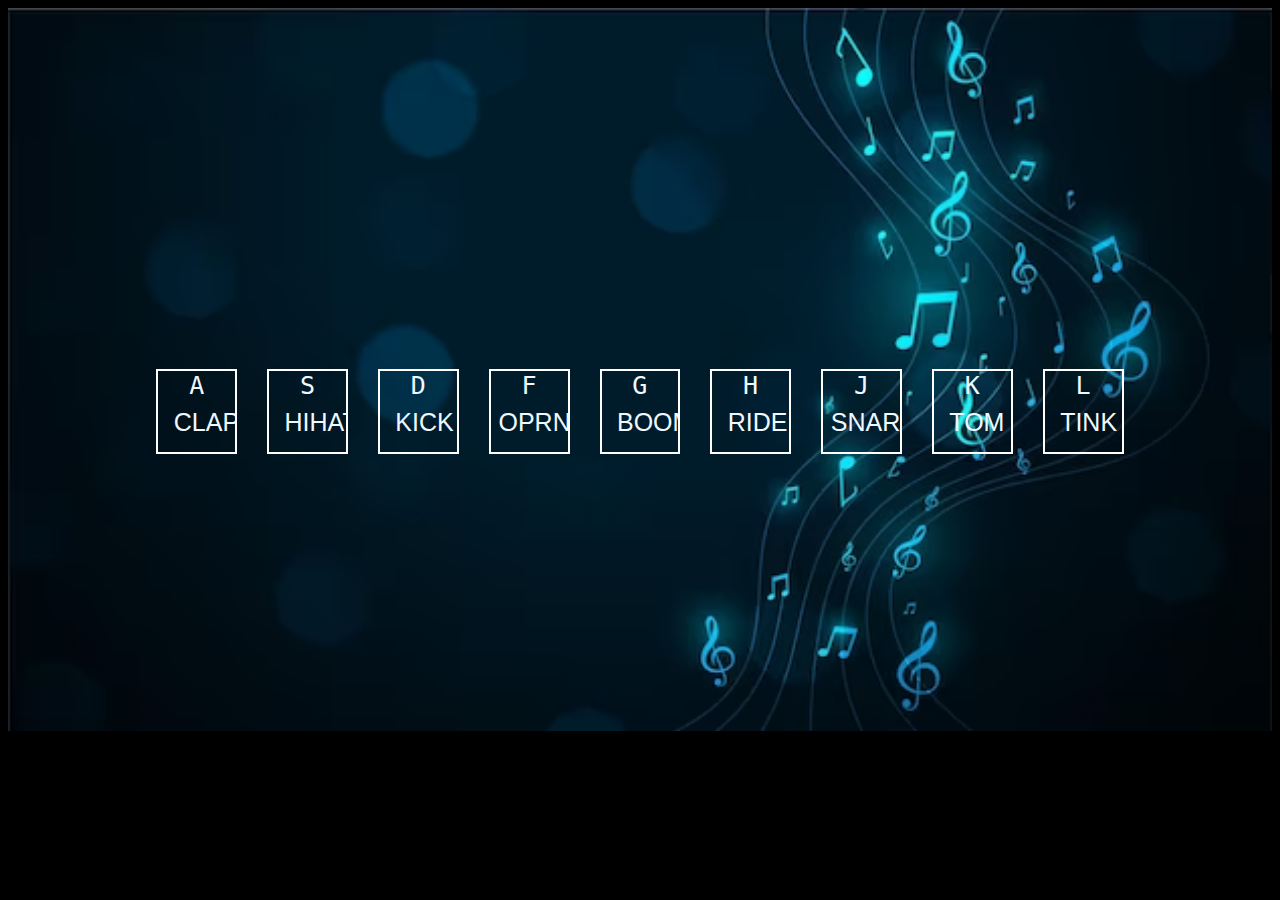
<file: index.html>
<!DOCTYPE html>
<html lang="en">

<head>
    <meta charset="UTF-8">
    <meta name="viewport" content="width=device-width, initial-scale=1.0">
    <title>DRUMB-KIT by Rahul </title>
    <link rel="stylesheet" href="style.css">
</head>

<body>
    <img src="/assests/glowing-musical-pentagram-background-with-sound-notes_1017-31220.avif" alt="background">
    <div class="keys">
        <div data-key="65" class="key">
            <kbd>A</kbd>
            <span class="sound">CLAP</span>
        </div>
        <!-- ============================================================================= -->
        <div data-key="83" class="key">
            <kbd>S</kbd>
            <span class="sound">HIHAT</span>
        </div>
        <!-- ============================================================================= -->
        <div data-key="68" class="key">
            <kbd>D</kbd>
            <span class="sound">KICK</span>
        </div>
        <!-- ============================================================================== -->
        <div data-key="70" class="key">
            <kbd>F</kbd>
            <span class="sound ffffff">OPRNHAT</span>
        </div>
        <!-- ============================================================================== -->
        <div data-key="71" class="key">
            <kbd>G</kbd>
            <span class="sound">BOOM</span>
        </div>
        <!-- ============================================================================= -->
        <div data-key="72" class="key">
            <kbd>H</kbd>
            <span class="sound">RIDE</span>
        </div>
        <!-- ============================================================================= -->
        <div data-key="74" class="key">
            <kbd>J</kbd>
            <span class="sound jjjjjj">SNARE</span>
        </div>
        <!-- ============================================================================== -->
        <div data-key="75" class="key">
            <kbd>K</kbd>
            <span class="sound">TOM</span>
        </div>
        <!-- ======================================================================================= -->

        <div data-key="76" class="key">
            <kbd>L</kbd>
            <span class="sound">TINK</span>
        </div>
    </div>


    <audio data-key="65" src="/assests/clap.wav"></audio>
    <audio data-key="83" src="/assests/hihat.wav"></audio>
    <audio data-key="68" src="/assests/kick.wav"></audio>
    <audio data-key="70" src="/assests/openhat.wav"></audio>
    <audio data-key="71" src="/assests/boom.wav"></audio>
    <audio data-key="72" src="/assests/ride.wav"></audio>
    <audio data-key="74" src="/assests/snare.wav"></audio>
    <audio data-key="75" src="/assests/tom.wav"></audio>
    <audio data-key="76" src="/assests/tink (1).wav"></audio>

</body>
<script src="drumb.js"></script>

</html>
</file>
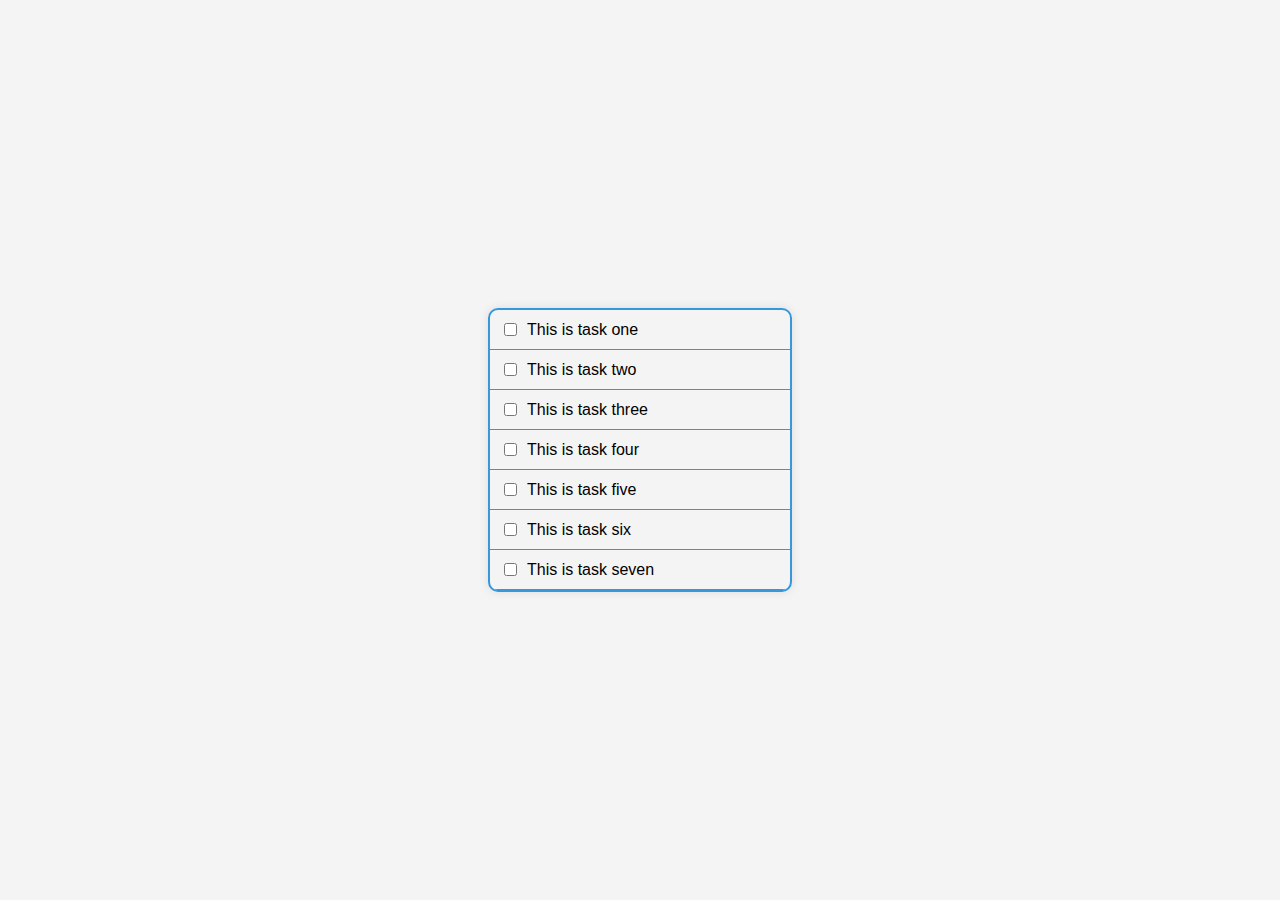
<file: day -10/index.html>
<!DOCTYPE html>
<html lang="en">

<head>
    <meta charset="UTF-8">
    <meta name="viewport" content="width=device-width, initial-scale=1.0">
    <title>Document</title>
  <script src="script.js"></script>
    <link rel="stylesheet" href="style.css">
</head>
<body>
    <div class="container">
    <div class="item">
        <input type="checkbox">
        <p>This is task one</p>
    </div>
    <div class="item">
        <input type="checkbox">
        <p>This is task two</p>
    </div>
    <div class="item">
        <input type="checkbox">
        <p>This is task three</p>
    </div>
    <div class="item">
        <input type="checkbox">
        <p>This is task four</p>
    </div>
    <div class="item">
        <input type="checkbox">
        <p>This is task five</p>
    </div>
    <div class="item">
        <input type="checkbox">
        <p>This is task six</p>
    </div>
    <div class="item">
        <input type="checkbox">
        <p>This is task seven</p>
    </div>
</div>
</body>

</html>
</file>
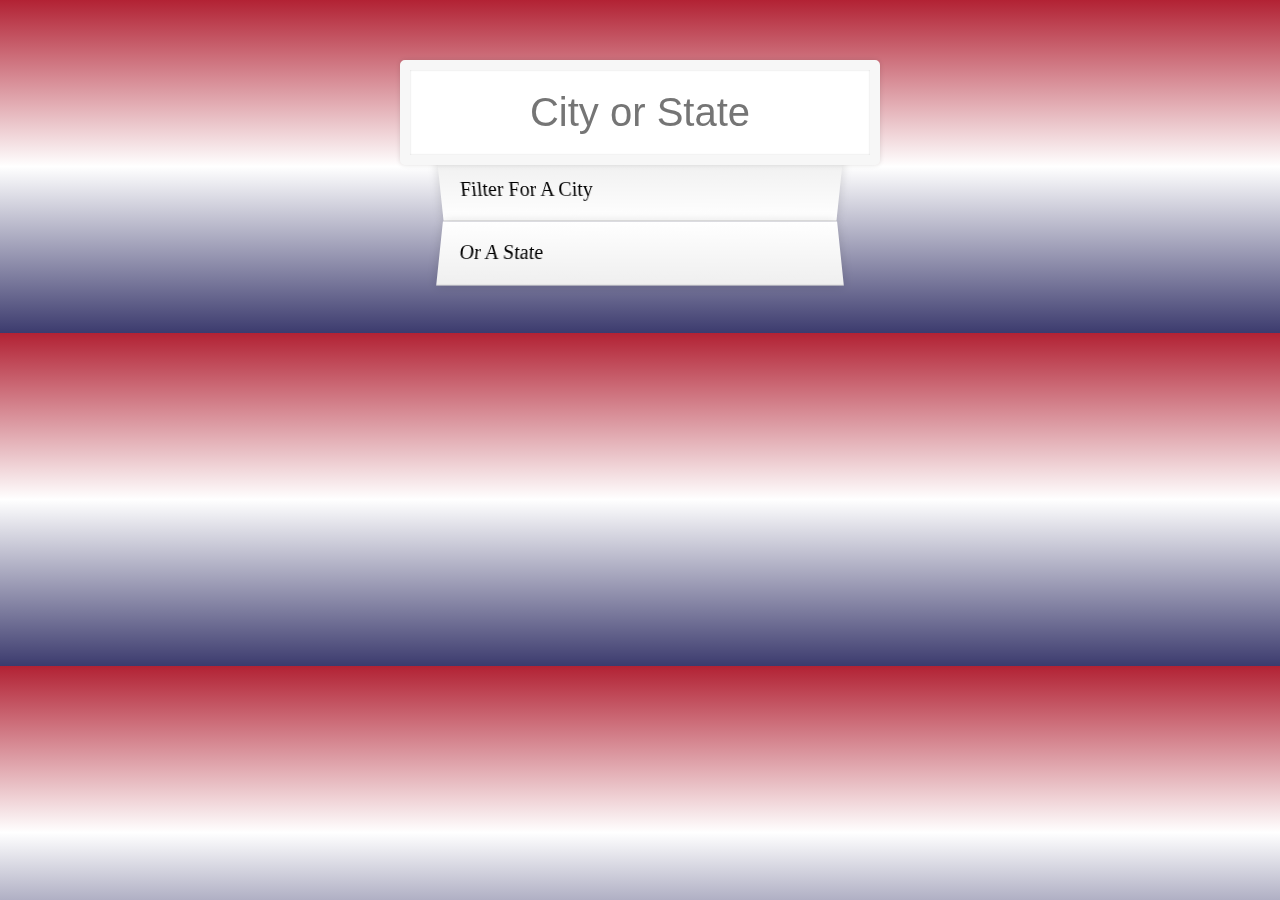
<file: day -6/index.html>
<!DOCTYPE html>
<html lang="en">

<head>
  <meta charset="UTF-8">
  <title>search the city</title>
  <link rel="stylesheet" href="style.css">
</head>

<body>

  <form class="search-form">
    <input type="text" class="search" placeholder="City or State">
    <ul class="suggestions">
      <li>Filter for a city</li>
      <li>or a state</li>
    </ul>
  </form>

  <script>
    // Wait for the DOM to be fully loaded
    document.addEventListener('DOMContentLoaded', function () {
      const endpoint = 'https://gist.githubusercontent.com/Miserlou/c5cd8364bf9b2420bb29/raw/2bf258763cdddd704f8ffd3ea9a3e81d25e2c6f6/cities.json';
      const cities = [];

      // Fetch data and handle promise
      fetch(endpoint)
        .then(blob => blob.json())
        .then(data => cities.push(...data))
        .catch(error => console.error('Error fetching data:', error));

      function findMatches(wordToMatch, cities) {
        return cities.filter(place => {
          const regex = new RegExp(wordToMatch, 'gi');
          return place.city.match(regex) || place.state.match(regex);
        });
      }

      function numberWithCommas(x) {
        return x.toString().replace(/\B(?=(\d{3})+(?!\d))/g, ',');
      }

      function displayMatches() {
        const matchArray = findMatches(this.value, cities);
        const html = matchArray.map(place => {
          const regex = new RegExp(this.value, 'gi');
          const cityName = place.city.replace(regex, `<span class="hl">${this.value}</span>`);
          const stateName = place.state.replace(regex, `<span class="hl">${this.value}</span>`);
          return `
            <li>
              <span class="name">${cityName}, ${stateName}</span>
              <span class="population">${numberWithCommas(place.population)}</span>
            </li>
          `;
        }).join('');
        document.querySelector('.suggestions').innerHTML = html;
      }

      const searchInput = document.querySelector('.search');

      // Add event listeners after DOM is loaded
      searchInput.addEventListener('change', displayMatches);
      searchInput.addEventListener('keyup', displayMatches);
    });
  </script>

</body>

</html>
</file>
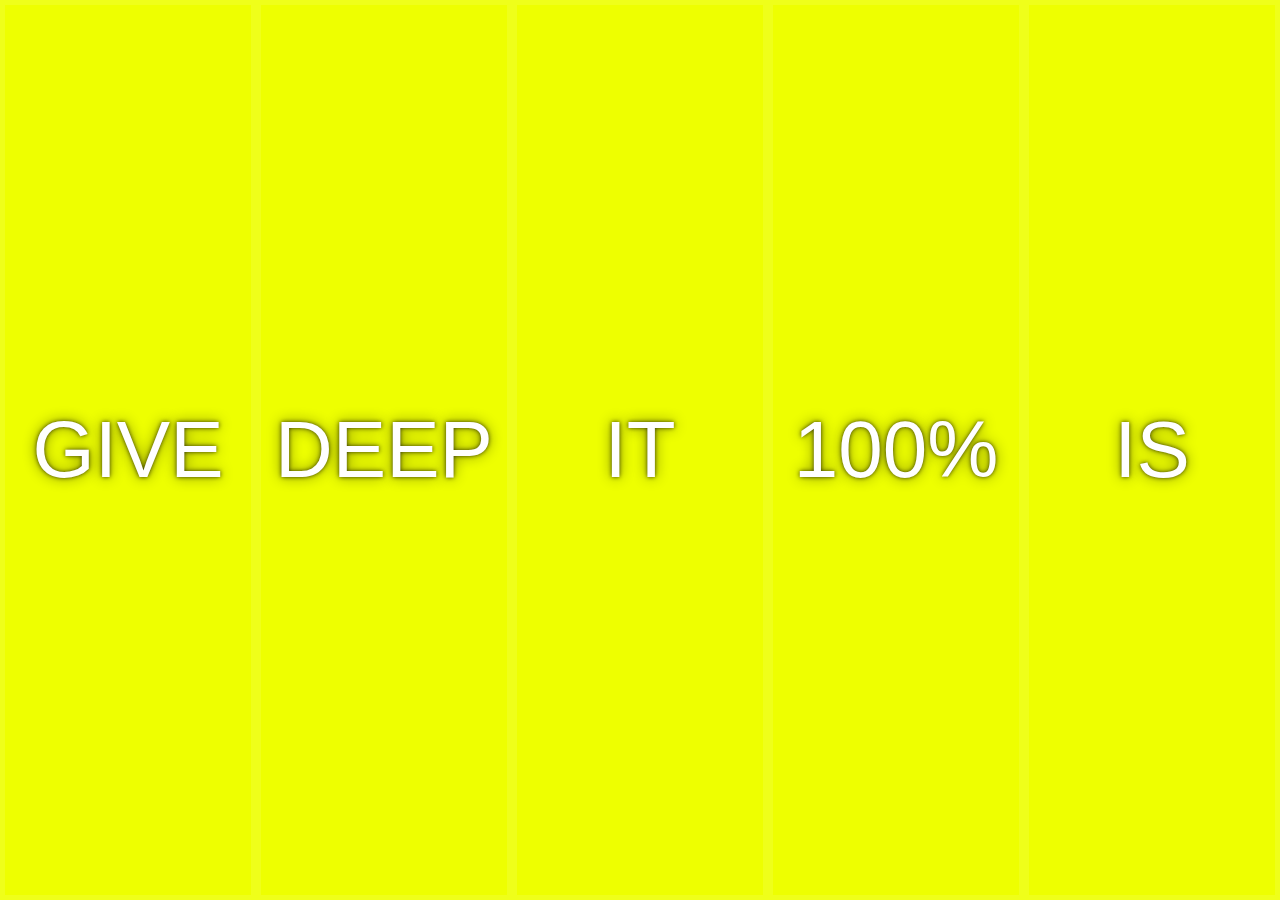
<file: day -5/Flex-pannel/index.html>
<!DOCTYPE html>
<html lang="en">

<head>
    <meta charset="UTF-8">
    <title>day -5 by rahul  </title>
    <!-- <link href='https://fonts.googleapis.com/css?family=Amatic+SC' rel='stylesheet' type='text/css'> -->
    
</head>

<body>
    <div class="panels">
        <div class="panel panel1">
            <p>Never</p>
            <p>Give</p>
            <p>Up!!</p>
        </div>
        <div class="panel panel2">
            <p>Take</p>
            <p>Deep</p>
            <p>Breath</p>
        </div>
        <div class="panel panel3">
            <p>Do !!</p>
            <p>It</p>
            <p>Today</p>
        </div>
        <div class="panel panel4">
            <p>Give</p>
            <p>100%</p>
            <p>Yourself</p>
        </div>
        <div class="panel panel5">
            <p>Life</p>
            <p>is</p>
            <p>Variable</p>
        </div>
    </div>

    <style>
        html {
            box-sizing: border-box;
            background: #ffc600;
            font-family: 'helvetica neue';
            font-size: 20px;
            font-weight: 200;
            text-shadow: 2px 2px 233px black;
        }

        body {
            margin: 0;
        }

        *,
        *:before,
        *:after {
            box-sizing: inherit;
        }

        .panels {
            min-height: 100vh;
            overflow: hidden;
            display: flex;

        }

        .panel {
            background: #eeff00;
            box-shadow: inset 0 0 0 5px rgba(255, 255, 255, 0.1);
            color: white;
            text-align: center;
            align-items: center;
            /* Safari transitionend event.propertyName === flex */
            /* Chrome + FF transitionend event.propertyName === flex-grow */
            transition:
                font-size 0.7s cubic-bezier(0.61, -0.19, 0.7, -0.11),
                flex 0.7s cubic-bezier(0.61, -0.19, 0.7, -0.11),
                background 0.2s;
            font-size: 20px;
            background-size: cover;
            background-position: center;
            flex: 1;
            display: flex;
            justify-content: center;
            align-items: center;
            flex-direction: column;
        }

        .panel1 {
            background-image: url(https://source.unsplash.com/gYl-UtwNg_I/1500x1500);
        }

        .panel2 {
            background-image: url(https://source.unsplash.com/rFKUFzjPYiQ/1500x1500);
        }

        .panel3 {
            background-image: url(https://images.unsplash.com/photo-1465188162913-8fb5709d6d57?ixlib=rb-0.3.5&q=80&fm=jpg&crop=faces&cs=tinysrgb&w=1500&h=1500&fit=crop&s=967e8a713a4e395260793fc8c802901d);
        }

        .panel4 {
            background-image: url(https://source.unsplash.com/ITjiVXcwVng/1500x1500);
        }

        .panel5 {
            background-image: url(https://source.unsplash.com/3MNzGlQM7qs/1500x1500);
        }

        /* Flex Children */
        .panel>* {
            margin: 0;
            width: 100%;
            transition: transform 0.5s;
            flex: 1 0 auto;
            display: flex;
            justify-content: center;
            align-items: center;
        }
 
        .panel > *:first-child{transform: translateY( -100%);}
        .panel.active-open > *:first-child{transform: translateY(0);}
        .panel > *:last-child{transform: translateY( 100%);}
        .panel.active-open > *:last-child{transform: translateY(0);}




        .panel p {
            text-transform: uppercase;
            font-family:'Gill Sans', 'Gill Sans MT', Calibri, 'Trebuchet MS', sans-serif;
            text-shadow: 0 0 4px rgba(0, 0, 0, 0.72), 0 0 14px rgba(0, 0, 0, 0.45);
            font-size: 2em;
        }

        .panel p:nth-child(2) {
            font-size: 4em;
        }

        .panel.open {
            font-size: 40px;
            flex: 5;
        }
    </style>
</body>
<script>
    const panels = document.querySelectorAll('.panel')

function toggleOpen(){
    console.log("clicked")
    this.classList.toggle('open')
}

panels.forEach(panel => panel.addEventListener('click', toggleOpen));

function toggleActive(e) {
      console.log(e.propertyName);
      if (e.propertyName.includes('flex')) {
        this.classList.toggle('active-open');
      }
    }

    panels.forEach(panel => panel.addEventListener('click', toggleOpen));
    panels.forEach(panel => panel.addEventListener('transitionend', toggleActive));



</script>

</html>
</file>
<file: style.css>
/* body{
    background-color: black;
    color: aliceblue;
}




.key{
    height: 9vh;
    width: 6vw;
    border: 2px solid rgb(255, 255, 255);
    overflow: hidden;
    font-family: 'Franklin Gothic Medium', 'Arial Narrow', Arial, sans-serif;
    transition: all 0.7s;
    
}
playing{
    transform: scale(2);
    border-color: #00d0ff;
    box-shadow: 0 0 10px #00d0ff;
}
.keys{
    display: flex;
    justify-content: center;
    align-items: center;
    position: absolute;
    padding: 6px;
    margin: 3px;
    top: 40%;
    right: 8.5%;
    left: 8.5%;
    gap: 30px;
}
kbd{
    display: flex;
    padding-left: 40%;
    font-size: 25px;

    
}
span{
    display: flex;
    padding-top: 10%;
    padding-left: 20%;
    padding-right: 30%;
    font-size: 25px;
}
.ffffff{
    display: flex;
    padding-left: 10%;
}
.jjjjjj{
    display: flex;
    padding-left: 10%;
} */


body {
    background-color: black;
    color: aliceblue;
}
img{
    width: 100%;
    height: 100%;
    margin: 0;
    padding: 0;
}

.key {
    height: 9vh;
    width: 6vw;
    border: 2px solid rgb(255, 255, 255);
    overflow: hidden;
    font-family: 'Franklin Gothic Medium', 'Arial Narrow', Arial, sans-serif;
    transition: all 0.7s;
}

.playing {
    transform: scale(1.4);
    border-color: #00d0ff;
    box-shadow: 0 0 10px #00d0ff;
}

.keys {
    display: flex;
    justify-content: center;
    align-items: center;
    position: absolute;
    padding: 6px;
    margin: 3px;
    top: 40%;
    right: 8.5%;
    left: 8.5%;
    gap: 30px;
}

kbd {
    display: flex;
    padding-left: 40%;
    font-size: 25px;
}

span {
    display: flex;
    padding-top: 10%;
    padding-left: 20%;
    padding-right: 30%;
    font-size: 25px;
}

.ffffff {
    display: flex;
    padding-left: 10%;
}

.jjjjjj {
    display: flex;
    padding-left: 10%;
}
</file>
<file: day -10/style.css>
body {
    font-family: 'Arial', sans-serif;
    background-color: #f4f4f4;
    margin: 0;
    display: flex;
    align-items: center;
    justify-content: center;
    height: 100vh;
}

.container {
    border: solid #3498db 2px;
    border-radius: 10px;
    overflow: hidden;
    width: 300px;
    box-shadow: 0 0 10px rgba(0, 0, 0, 0.1);
}

.item {
    display: flex;
    align-items: center;
    padding: 10px;
    border-bottom: 1px solid #3498db;
}

input[type="checkbox"] {
    margin-right: 10px;
    cursor: pointer;
}

p {
    margin: 0;
    flex-grow: 1;
    cursor: pointer;
}

input:checked + p {
    background: #f9f9f9;
    text-decoration: line-through;
}
</file>
<file: day -6/style.css>
html {
    box-sizing: border-box;
    background: linear-gradient(to bottom, #b22234, #ffffff, #3c3b6e); /* Red, White, Blue */
    font-family: 'helvetica neue';
    font-size: 20px;
    font-weight: 200;
  }
  
  *, *:before, *:after {
    box-sizing: inherit;
  }
  
  input {
    width: 100%;
    padding: 20px;
  }
  
  .search-form {
    max-width: 400px;
    margin: 50px auto;
  }
  
  input.search {
    margin: 0;
    text-align: center;
    outline: 0;
    border: 10px solid #F7F7F7;
    width: 120%;
    left: -10%;
    position: relative;
    top: 10px;
    z-index: 2;
    border-radius: 5px;
    font-size: 40px;
    box-shadow: 0 0 5px rgba(0, 0, 0, 0.12), inset 0 0 2px rgba(0, 0, 0, 0.19);
  }
  
  .suggestions {
    margin: 0;
    padding: 0;
    position: relative;
    /*perspective: 20px;*/
  }
  
  .suggestions li {
    background: white;
    list-style: none;
    border-bottom: 1px solid #D8D8D8;
    box-shadow: 0 0 10px rgba(0, 0, 0, 0.14);
    margin: 0;
    padding: 20px;
    transition: background 0.2s;
    display: flex;
    justify-content: space-between;
    text-transform: capitalize;
  }
  
  .suggestions li:nth-child(even) {
    transform: perspective(100px) rotateX(3deg) translateY(2px) scale(1.001);
    background: linear-gradient(to bottom,  #ffffff 0%,#EFEFEF 100%);
  }
  
  .suggestions li:nth-child(odd) {
    transform: perspective(100px) rotateX(-3deg) translateY(3px);
    background: linear-gradient(to top,  #ffffff 0%,#EFEFEF 100%);
  }
  
  span.population {
    font-size: 15px;
  }
  
  .hl {
    background: #ffc600;
  }
</file>
